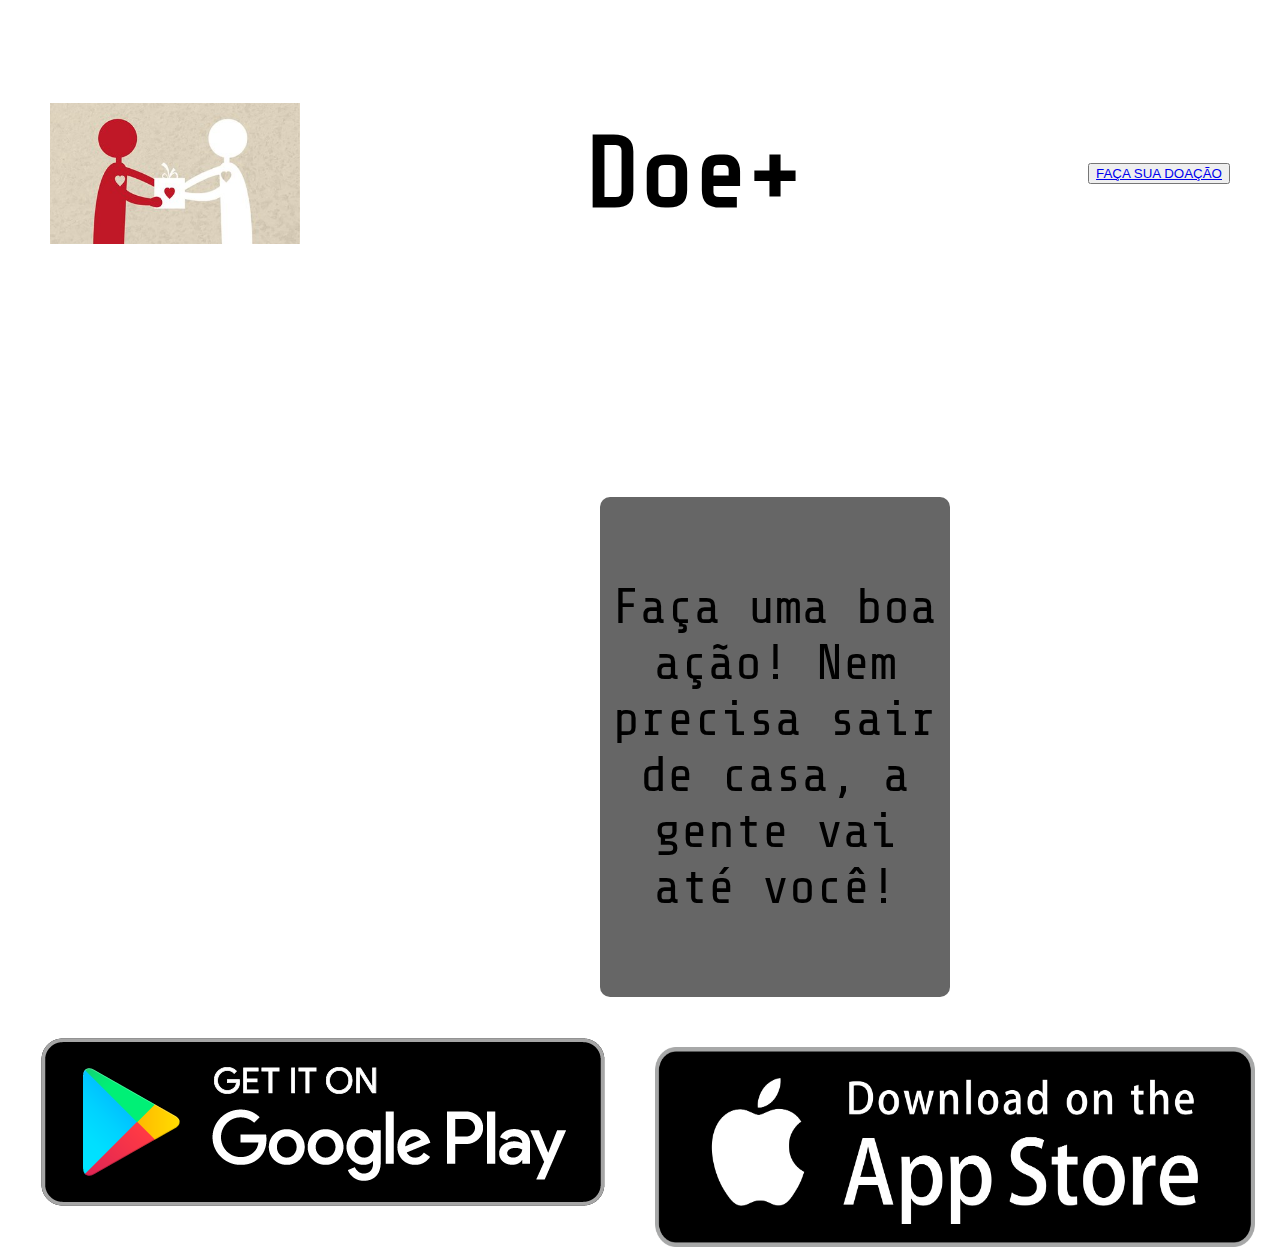
<file: index.html>
<!DOCTYPE html>
<html lang="en">
<head>
    <meta charset="UTF-8">
    <meta name="viewport" content="width=device-width, initial-scale=1.0">
    <meta http-equiv="X-UA-Compatible" content="ie=edge">
    <title>Doe+</title>
    <link rel="stylesheet" href="styles.css">
    <link href="https://fonts.googleapis.com/css?family=Share+Tech+Mono" rel="stylesheet">
</head>
<body>
    <header class="banner">

            <img src="img/gato3.jpg" alt="Logo">
        
            <h1>Doe+</h1>
         

        <button id="#AppApple"> <a href="#AppApple"> FAÇA SUA DOAÇÃO </a> </button>
    </header>


    <div id="box">            
        Faça uma boa ação!
            Nem precisa sair de casa, a gente vai até você!
    

    </div>

    <div>
        <section class="App">
            <div>
                <img id="AppAndroid" src="img/playstore.png" alt="Android">
                <img id="AppApple" src="img/applestore.png" alt="Apple">
            </div>

        </section>

    </div>
</body>
</html>
</file>
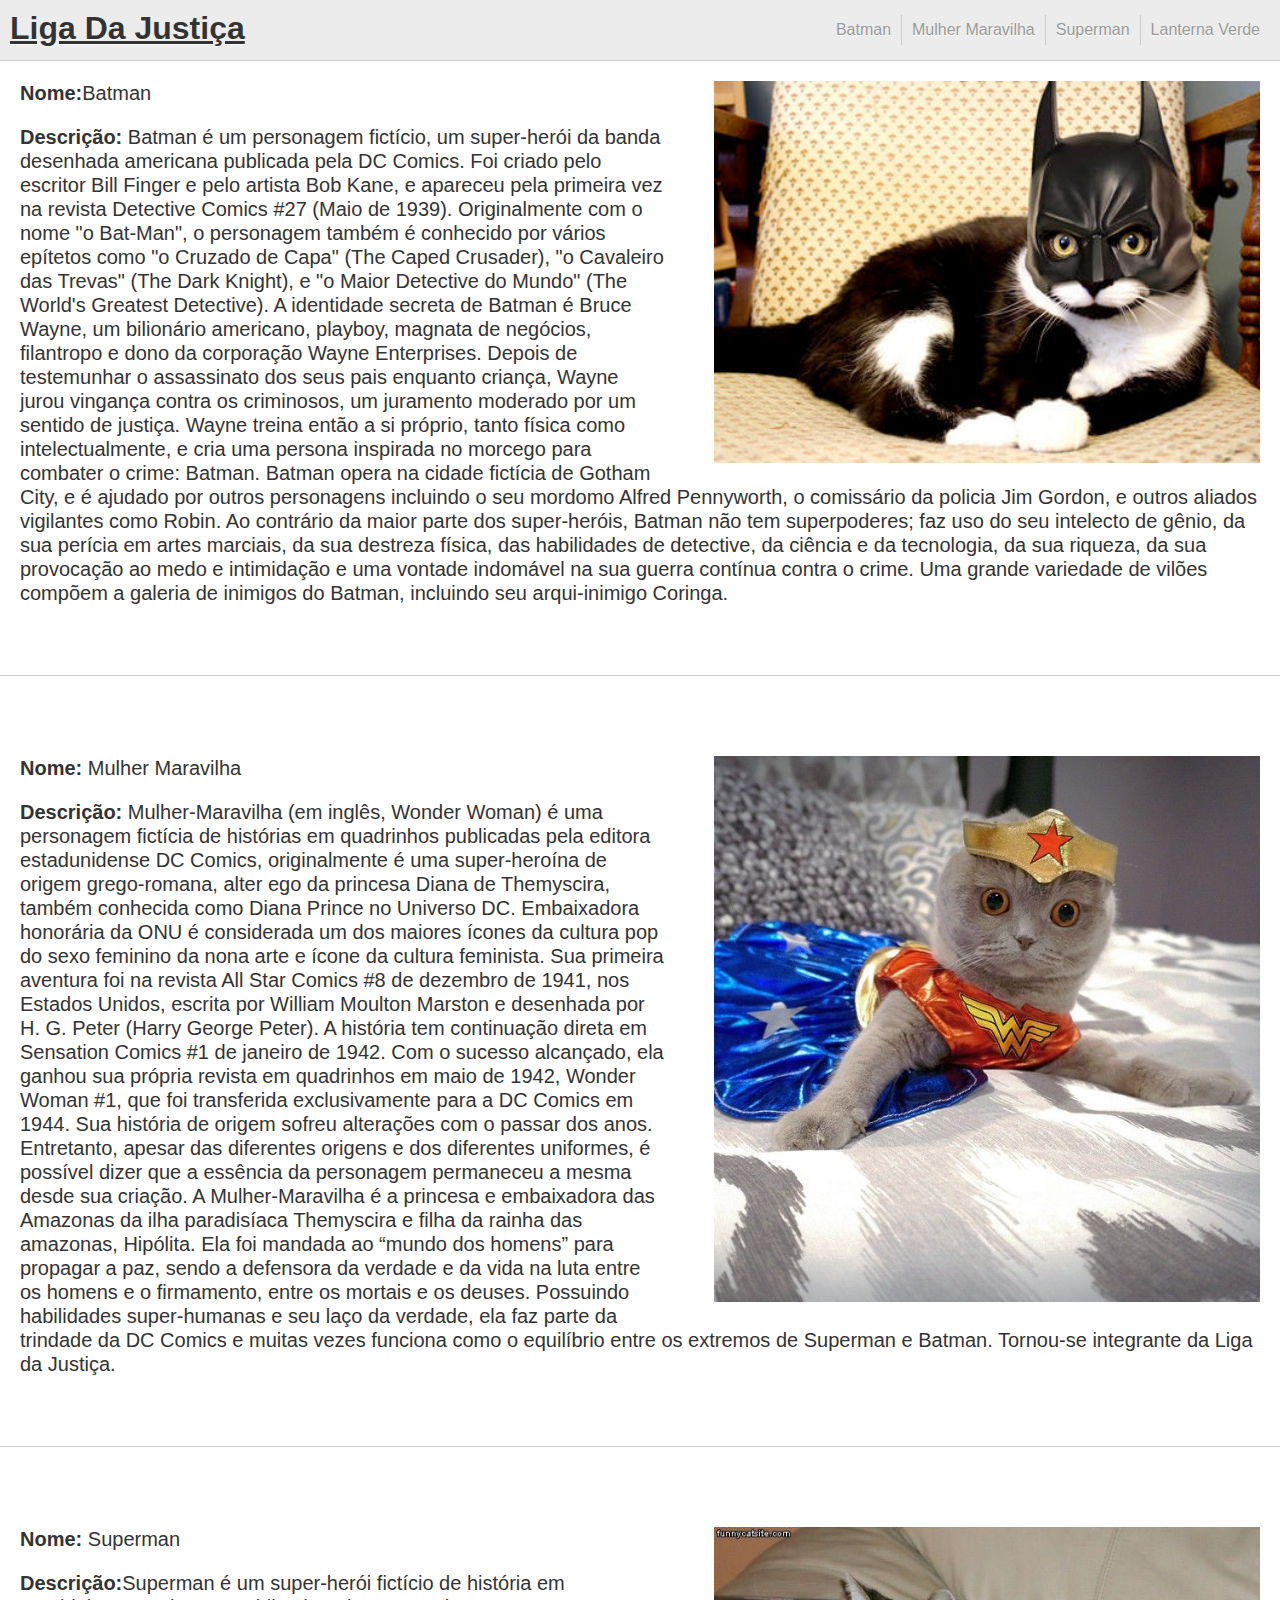
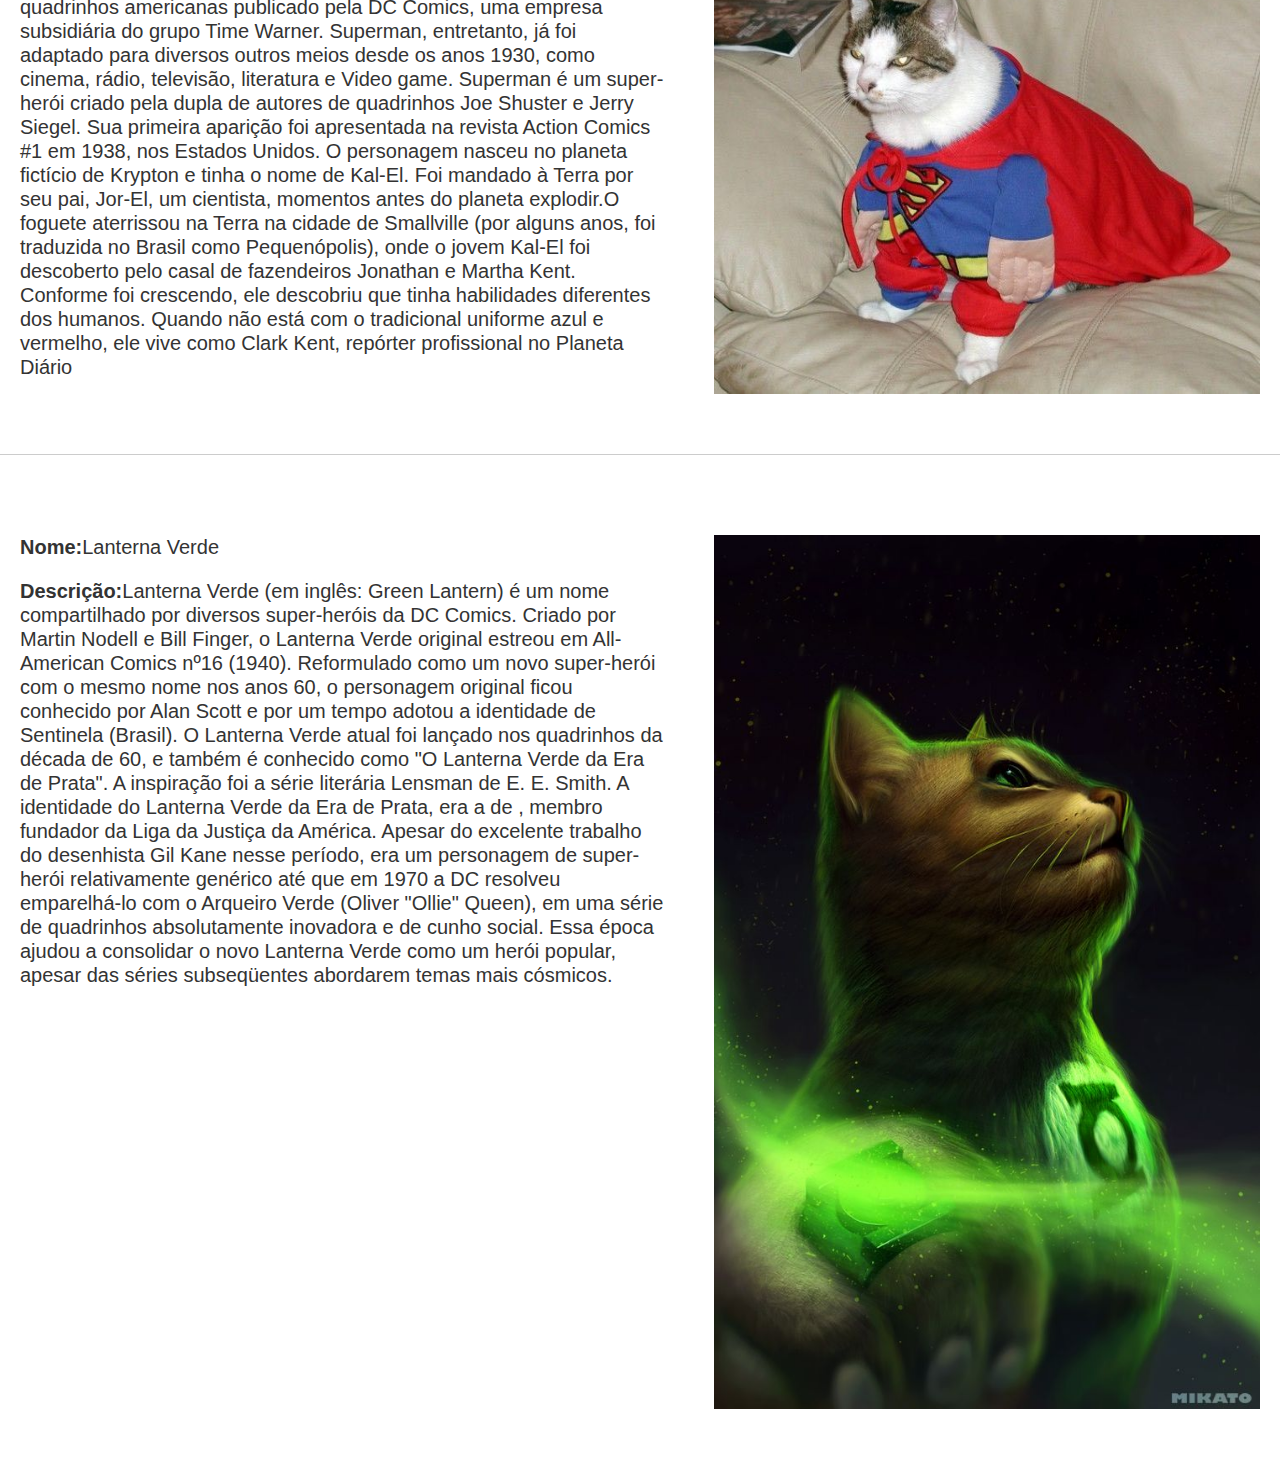
<file: Site16_07_2018/index.html>
<!DOCTYPE html>
<html>
  <head>
    <title>Responsive Header only CSS of El Chavo</title>
    <meta http-equiv="Content-Type" content="text/html; charset=utf-8"/>
    <meta http-equiv="X-UA-Compatible" content="IE=edge,chrome=1">
    <meta name="viewport" content="width=device-width, height=device-height, initial-scale=1, maximum-scale=1, user-scalable=no" />

    <link rel="stylesheet" type="text/css" href="assets/stylesheets/style.css" />
  </head>
  <body>
    <header>
      <h1 class="float-l">
        <a href="#" title="Titulo do Site">Liga Da Justiça</a>
      </h1>
      
      <input type="checkbox" id="control-nav" />
      <label for="control-nav" class="control-nav"></label>
      <label for="control-nav" class="control-nav-close"></label>

      <nav class="float-r">
        <ul class="list-auto">
          <li>
            <a href="#Batman" title="Batman">Batman</a>
          </li>
          <li>
            <a href="#MulherMaravilha" title="MulherMaravilha">Mulher Maravilha</a>
          </li>
          <li>
            <a href="#Superman" title="SuperMan">Superman</a>
          </li>
          <li>
            <a href="#Lanternaverde" title="Lanterna">Lanterna Verde</a>
          </li>
        </ul>
      </nav>
    </header>

    <section id="Batman">
      <img src="imgs\batman2.jpeg" class="float-r" />
      <p>
        <strong>Nome:</strong>Batman
      </p>
      <p>
        <strong>Descrição:</strong> Batman é um personagem fictício, um super-herói da banda desenhada americana publicada pela DC Comics. Foi criado pelo escritor Bill Finger e pelo artista Bob Kane, e apareceu pela primeira vez na revista Detective Comics #27 (Maio de 1939). Originalmente com o nome "o Bat-Man", o personagem também é conhecido por vários epítetos como "o Cruzado de Capa" (The Caped Crusader), "o Cavaleiro das Trevas" (The Dark Knight), e "o Maior Detective do Mundo" (The World's Greatest Detective).

        A identidade secreta de Batman é Bruce Wayne, um bilionário americano, playboy, magnata de negócios, filantropo e dono da corporação Wayne Enterprises. Depois de testemunhar o assassinato dos seus pais enquanto criança, Wayne jurou vingança contra os criminosos, um juramento moderado por um sentido de justiça. Wayne treina então a si próprio, tanto física como intelectualmente, e cria uma persona inspirada no morcego para combater o crime: Batman. Batman opera na cidade fictícia de Gotham City, e é ajudado por outros personagens incluindo o seu mordomo Alfred Pennyworth, o comissário da policia Jim Gordon, e outros aliados vigilantes como Robin. Ao contrário da maior parte dos super-heróis, Batman não tem superpoderes; faz uso do seu intelecto de gênio, da sua perícia em artes marciais, da sua destreza física, das habilidades de detective, da ciência e da tecnologia, da sua riqueza, da sua provocação ao medo e intimidação e uma vontade indomável na sua guerra contínua contra o crime. Uma grande variedade de vilões compõem a galeria de inimigos do Batman, incluindo seu arqui-inimigo Coringa.
      </p>

    </section>

    <section id="MulherMaravilha">
      <img src="imgs/mulher.jpg" class="float-r" />
      <p>
        <strong>Nome:</strong> Mulher Maravilha
      </p>
      <p>
        <strong>Descrição:</strong> Mulher-Maravilha (em inglês, Wonder Woman) é uma personagem fictícia de histórias em quadrinhos publicadas pela editora estadunidense DC Comics, originalmente é uma super-heroína de origem grego-romana, alter ego da princesa Diana de Themyscira, também conhecida como Diana Prince no Universo DC. Embaixadora honorária da ONU é considerada um dos maiores ícones da cultura pop do sexo feminino da nona arte e ícone da cultura feminista. Sua primeira aventura foi na revista All Star Comics #8 de dezembro de 1941, nos Estados Unidos, escrita por William Moulton Marston e desenhada por H. G. Peter (Harry George Peter). A história tem continuação direta em Sensation Comics #1 de janeiro de 1942. Com o sucesso alcançado, ela ganhou sua própria revista em quadrinhos em maio de 1942, Wonder Woman #1, que foi transferida exclusivamente para a DC Comics em 1944.

        Sua história de origem sofreu alterações com o passar dos anos. Entretanto, apesar das diferentes origens e dos diferentes uniformes, é possível dizer que a essência da personagem permaneceu a mesma desde sua criação. A Mulher-Maravilha é a princesa e embaixadora das Amazonas da ilha paradisíaca Themyscira e filha da rainha das amazonas, Hipólita. Ela foi mandada ao “mundo dos homens” para propagar a paz, sendo a defensora da verdade e da vida na luta entre os homens e o firmamento, entre os mortais e os deuses. Possuindo habilidades super-humanas e seu laço da verdade, ela faz parte da trindade da DC Comics e muitas vezes funciona como o equilíbrio entre os extremos de Superman e Batman. Tornou-se integrante da Liga da Justiça.
      </p>

    </section>

    <section id="Superman">
      <img src="imgs/superman.jpg" class="float-r" />
      <p>
        <strong>Nome:</strong> Superman
      </p>
      <p>
        <strong>Descrição:</strong>Superman é um super-herói fictício de história em quadrinhos americanas publicado pela DC Comics, uma empresa subsidiária do grupo Time Warner. Superman, entretanto, já foi adaptado para diversos outros meios desde os anos 1930, como cinema, rádio, televisão, literatura e Video game. Superman é um super-herói criado pela dupla de autores de quadrinhos Joe Shuster e Jerry Siegel. Sua primeira aparição foi apresentada na revista Action Comics #1 em 1938, nos Estados Unidos. O personagem nasceu no planeta fictício de Krypton e tinha o nome de Kal-El. Foi mandado à Terra por seu pai, Jor-El, um cientista, momentos antes do planeta explodir.O foguete aterrissou na Terra na cidade de Smallville (por alguns anos, foi traduzida no Brasil como Pequenópolis), onde o jovem Kal-El foi descoberto pelo casal de fazendeiros Jonathan e Martha Kent. Conforme foi crescendo, ele descobriu que tinha habilidades diferentes dos humanos. Quando não está com o tradicional uniforme azul e vermelho, ele vive como Clark Kent, repórter profissional no Planeta Diário
      </p>
      
    </section>

    <section id="Lanternaverde">
      <img src="imgs/verde.jpg" class="float-r" />
      <p>
        <strong>Nome:</strong>Lanterna Verde
      </p>
      <p>
        <strong>Descrição:</strong>Lanterna Verde (em inglês: Green Lantern) é um nome compartilhado por diversos super-heróis da DC Comics. Criado por Martin Nodell e Bill Finger, o Lanterna Verde original estreou em All-American Comics nº16 (1940). Reformulado como um novo super-herói com o mesmo nome nos anos 60, o personagem original ficou conhecido por Alan Scott e por um tempo adotou a identidade de Sentinela (Brasil).

        O Lanterna Verde atual foi lançado nos quadrinhos da década de 60, e também é conhecido como "O Lanterna Verde da Era de Prata". A inspiração foi a série literária Lensman de E. E. Smith. A identidade do Lanterna Verde da Era de Prata, era a de , membro fundador da Liga da Justiça da América. Apesar do excelente trabalho do desenhista Gil Kane nesse período, era um personagem de super-herói relativamente genérico até que em 1970 a DC resolveu emparelhá-lo com o Arqueiro Verde (Oliver "Ollie" Queen), em uma série de quadrinhos absolutamente inovadora e de cunho social. Essa época ajudou a consolidar o novo Lanterna Verde como um herói popular, apesar das séries subseqüentes abordarem temas mais cósmicos.
        
        
      </p>
      
    </section>
  </body>
</html>
</file>
<file: styles.css>
header input{
    background-color: #dcdf29;
    font-family: 'Share Tech Mono', monospace;  
}


header img{
    width: 250px;
    right: 200px;
}
 header{
    display: flex;
    justify-content: space-between;
    align-items: center;
 }

 body{
     margin: 0px;
     font-family: 'Share Tech Mono', monospace;
 }
 header{
     margin: 50px;
 }
 
 h1{
     font-size: 100px;
 }
 p{
     font-size: 50px;
     
 }

#box{
    width:350px;
    height:500px;
    background-color:#666;
    border-radius: 10px;
    display: flex;
    justify-content: center;
    align-items: center;
    text-align: center;
    margin-left: 600px;
    font-size: 50px;
    margin-top: 200px;
}


.Apple{
    display: flex;
    justify-content: space-around;
    margin-top: 10px;
}

.Apple div{
    width: 30%;
}

.Apple div img{
    width: 100%;
}

#AppApple{
    width: 600px;
    height: 200px;
}
</file>
<file: Site16_07_2018/assets/stylesheets/style.css>
html, body, div, span, applet, object, iframe,
h1, h2, h3, h4, h5, h6, hr, p, blockquote, pre,
a, abbr, acronym, address, big, cite, code,
del, dfn, em, font, img, ins, kbd, q, s, samp,
small, strike, strong, sub, sup, tt, var,
b, u, i, center,
dl, dt, dd, ol, ul, li,
fieldset, form, label, legend,
table, caption, tbody, tfoot, thead, tr, th, td {
  margin:0; padding:0; border:0; background:transparent;
  /*vertical-align: baseline;*/
}

/* lists */
.list-full, .list-full li,
.list-auto, .list-auto li { width: 100%; float: left; display: block; position: relative; }
.list-auto, .list-auto li { width: auto; }

/* floats */
.float-l { float: left; }
.float-r { float: right; }

body {
  font-family: "Helvetica Neue", Helvetica, Arial, sans-serif;
  color: #333;
  text-shadow: 0 1px 0 #fff;
}

header {
  min-height: 60px;
  position: fixed;
  top: 0;
  right: 0;
  left: 0;
  border-bottom: 1px solid #ccc;
  background: #ECECEC;
  z-index: 2;
}

header h1 {
  padding: 10px 0 0 10px;
}

header h1 a {
  color: #333;
}

header ul {
  padding: 15px 10px 0 0;
}

header li {
  border-left: 1px solid #ccc;
}

header li:first-child {
  border: none;
}

header li a {
  display: block;
  padding: 0 10px;
  color: #999;
  font-size: 16px;
  line-height: 30px;
  text-decoration: none;
  -webkit-transition: all 300ms ease;
  transition: all 300ms ease;
}

header li a:hover {
  color: #333;
}

input#control-nav {
  visibility: hidden;
  position: absolute;
  left: -9999px;
  opacity: 0;
}

/* content */
section {
  padding: 80px 20px 50px;
  border-top: 1px solid #ccc;
  font-size: 20px;
  line-height: 24px;
}

section:after {
  content: "";
  display: block;
  clear: both;
}

section img {
  width: 44%;
  margin: 0 0 10px 4%;
}

section p {
  padding: 0 0 20px;
}

.highlights {
  position: relative;
}

.highlights input {
  visibility: hidden;
  position: absolute;
  left: -9999px;
  opacity: 0;
}

.highlights-item {
  float: left;
  margin: 0 0 0 2%;
  width: 32%;
  text-align: center;
}

.highlights-item:first-of-type {
  margin-left: 0;
}

.highlights-item img {
  display: block;
  width: 100%;
  margin: 0 0 5px;
}

.highlights-item p {
  font-size: 14px;
}

.highlights-button {
  display: inline-block;
  padding: 10px 15px 8px;
  cursor: pointer;
  border-radius: 3px;
  border: 1px solid #ccc;
  background-color: #ececec;
  -webkit-transition: background-color 300ms ease-in-out, border-color 300ms ease-in-out;
  transition: background-color 300ms ease-in-out, border-color 300ms ease-in-out;
}

.highlights-button:hover {
  border: 1px solid #ececec;
  background-color: #ccc;
}

.highlights-buttons {
  display: none;
  clear: both;
  text-align: center;
}

.highlights-buttons label {
  display: inline-block;
  width: 15px;
  height: 15px;
  margin: 0 10px; 
  border-radius: 10px;
  background-color: #ccc;
  cursor: pointer;
  position: relative;
  overflow: hidden;
  text-indent: -9999px;
  -webkit-transition: background-color 300ms ease-in-out;
  transition: background-color 300ms ease-in-out;
}

.highlights-buttons label:hover {
  background-color: #777;
}

/* init modal */
.modal {
  position: fixed;
  top: 0;
  right: 0;
  bottom: 0;
  left: 0;
  z-index: 10;
  opacity: 0;
  visibility: hidden;
  -webkit-transition: all 0.5s 0.5s ease-in-out;
  transition: all 0.5s 0.5s ease-in-out;
}

.modal-content {
  padding: 10px;
  max-width: 600px;
  min-width: 360px;
  max-height: 85%;
  overflow: auto;
  position: absolute;
  top: 5%;
  left: 50%;
  z-index: 2;
  opacity: 0;
  border-radius: 3px;
  background: #fff;
  -webkit-transform: translate(-50%, 0);
  -ms-transform: translate(-50%, 0);
  transform: translate(-50%, 0);
  
  -webkit-transition: all 0.5s ease-in-out;
  transition: all 0.5s ease-in-out;
}

.modal-content img {
  display: block;
  width: 100%;
  margin: 10px 0 0;
}

.modal-content p {
  padding-top: 10px;
  text-align: justify;
}

.modal-close {
  position: absolute;
  top: 0;
  right: 0;
  bottom: 0;
  left: 0;
  background-color: rgba(0,0,0,0.5);
}

.modal-close:after {
  content: "X";
  float: right;
  margin: 5px 5px 0 0;
  width: 30px;
  height: 30px;
  position: relative;
  z-index: 3;
  text-align: center;
  line-height: 30px;
  cursor: pointer;
  background-color: rgba(255,255,255,0.8);
  border-radius: 20px;
  box-shadow: 0 0 3px #000;
}

input[id*="modal_"] {
  position: fixed;
  left: -9999px;
  top: 50%;
  opacity: 0;
}
input[id*="modal_"]:checked + div.modal {
  opacity: 1;
  visibility: visible;
  -webkit-transition-delay: 0s;
  -ms-transition-delay: 0s;
  transition-delay: 0s;
}

input[id*="modal_"]:checked + div.modal .modal-content {
  opacity: 1;
  -webkit-transform: translate(-50%, 0);
  -ms-transform: translate(-50%, 0);
  transform: translate(-50%, 0);
  -webkit-transition-delay: 0.5s;
  -ms-transition-delay: 0.5s;
  transition-delay: 0.5s;
}

@media screen and (max-width: 767px) {
  header nav {
    position: fixed;
    top: 0;
    right: 0;
    bottom: 0;
    width: 250px;
    border-left: 1px solid #ccc;
    background: #fff;
    overflow-x: auto;
    z-index: 2;
    -webkit-transition: all 500ms ease;
    transition: all 500ms ease;
    -webkit-transform: translate(100%, 0);
    -ms-transform: translate(100%, 0);
    transform: translate(100%, 0);
  }

  header ul.list-auto {
    padding: 0;
  }

  header ul.list-auto li {
    width: 100%;
    border: solid #ccc;
    border-width: 0 0 1px;
  }

  header li a {
    padding: 15px 10px;
  }

  header li a:hover {
    background-color: #ccc;
  }

  .control-nav { /* label icon */
    position: absolute;
    right: 20px;
    top: 20px;
    display: block;
    width: 30px;
    padding: 5px 0;
    border: solid #333;
    border-width: 3px 0;
    z-index: 2;
    cursor: pointer;
  }

  .control-nav:before {
    content: "";
    display: block;
    height: 3px;
    background: #333;
  }

  .control-nav-close {
    position: fixed; /* label layer */
    right: 0;
    top: 0;
    bottom: 0;
    left: 0;
    display: block;
    z-index: 1;
    background: rgba(0,0,0,0.4);
    -webkit-transition: all 500ms ease;
    transition: all 500ms ease;
    -webkit-transform: translate(100%, 0);
    -ms-transform: translate(100%, 0);
    transform: translate(100%, 0);
  }

  /* checked nav */
  input#control-nav {
    display: block;
  }

  input#control-nav:focus ~ .control-nav {
    border-color: #000;
    box-shadow: 0px 0px 9px rgba(0,0,0,0.3);
  }

  input#control-nav:focus ~ .control-nav:before {
    background: #000;
  }

  input#control-nav:checked ~ nav,
  input#control-nav:checked ~ .control-nav-close {
    -webkit-transform: translate(0, 0);
    -ms-transform: translate(0, 0);
    transform: translate(0, 0);
  }

  header+section {
    padding-top: 80px;
  }

  section {
    padding: 30px 15px 10px;
  }

  .highlights {
    -webkit-transition: all 500ms ease-in-out;
    transition: all 500ms ease-in-out;
  }

  .highlights-item {
    width: 100%;
    margin-left: 0;
    position: absolute;
    top: 0;
    opacity: 0;
    visibility: hidden;
    -webkit-transition: all 500ms ease-in-out;
    transition: all 500ms ease-in-out;
    -webkit-transform: scale(0.9);
    -ms-transform: scale(0.9);
    transform: scale(0.9);
  }

  .highlights-item p {
    opacity: 0;
    -webkit-transition: opacity 500ms 500ms ease-in-out;
    transition: opacity 500ms 500ms ease-in-out;
  }

  .highlights-buttons {
    display: block;
    padding-top: 10px;
  }

  /*checked*/
  .highlights input:checked + div {
    position: relative;
    opacity: 1;
    visibility: visible;
    z-index: 1;
    -webkit-transform: scale(1);
    -ms-transform: scale(1);
    transform: scale(1);
  }

  .highlights input:checked + div p {
    opacity: 1;
  }

  .highlights input:nth-of-type(1):checked ~ .highlights-buttons label:nth-child(1),
  .highlights input:nth-of-type(2):checked ~ .highlights-buttons label:nth-child(2),
  .highlights input:nth-of-type(3):checked ~ .highlights-buttons label:nth-child(3) {
    background-color: #000
  }

  .modal-content {
    padding: 10px 5%;
    min-width: 88%;
  }
}

@media screen and (max-width: 480px) {
  header h1 {
    font-size: 20px;
    line-height: 40px;
  }
}
</file>
